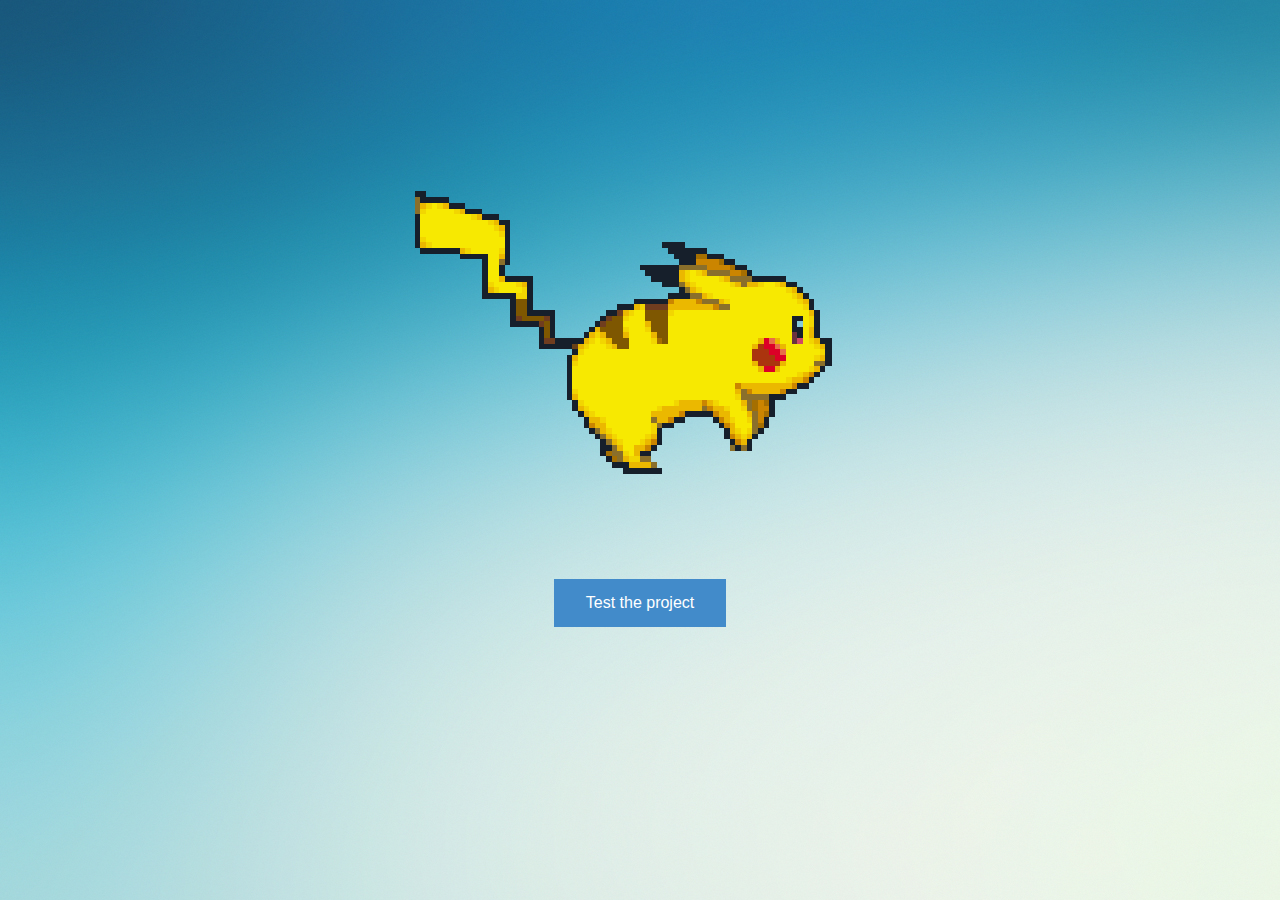
<file: CoreTest/wwwroot/index.html>
﻿<!DOCTYPE html>
<html xmlns="http://www.w3.org/1999/xhtml">
<head>
    <script src="https://ajax.googleapis.com/ajax/libs/jquery/3.2.1/jquery.min.js"></script>
    <title></title>
    <link rel="stylesheet" href="Project/style.css">
</head>
<body>
    <div class="horizontal">
        <div id="bg">
            <img src="Project/background.jpg" alt="">
        </div>

        <div class="vertical" style="margin-top: 150px;">
            <img src="Project/pika.gif" />
        </div>

        <br />
    </div>
    <div class="horizontal">
        <input id="testButton" class="btn btn-base" type="button" value="Test the project" />
    </div>
    <script>
    $('#testButton').click(function () {
        var options = {
            url: '/api/app',
            type: 'GET',
            dataType: 'json'
        };

        $('#testButton');
        $('#testButton').prop('disabled', true);
        $('#testButton').val('Testing...');
        $('#testButton').removeClass('btn-base');

        $.ajax(options)
            .done(function (data, jqXHR) {
                if (data.result.result) {
                    $('#testButton').addClass('btn-success');
                }
                else {
                    $('#testButton').addClass('btn-danger');
                }
                $('#testButton').val(data.result.message);
        })
        .fail(function (jqXHR, statusText, errorThrown) {
            alert("Oups.. Something went wrong :-(");
            $('#testButton').addClass('btn-danger');
        })
        .always(function (dataOrjqXHR, textStatus, jqXHROrerrorThrown) {
            $("input").prop('disabled', false);
        });
    });
    </script>
</body>
</html>
</file>
<file: CoreTest/wwwroot/Project/style.css>
﻿body {
}

#bg {
  position: fixed; 
  top: 0; 
  left: 0; 
  z-index: -100;
  /* Preserve aspet ratio */
  min-width: 100%;
  min-height: 100%;
}
div.horizontal {
    display: flex;
    justify-content: center;
}

div.vertical {
    display: flex;
    flex-direction: column;
    justify-content: center;
}

.btn {
    margin-top: 100px;
    border: none;
    color: white;
    padding: 15px 32px;
    text-align: center;
    text-decoration: none;
    display: inline-block;
    font-size: 16px;
}

.btn-base {
    background-color: #428BCA!important;
    border-color: #428BCA;
}
.btn-base:hover {
    background-color: #1B6AAA!important;
    border-color: #428BCA;
}

.btn-success {
    background-color: #87B87F!important;
    border-color: #87B87F;
}
.btn-success:hover {
    background-color: #629B58!important;
    border-color: #87B87F;
}

.btn-danger {
    background-color: #D15B47!important;
    border-color: #D15B47;
}
.btn-danger:hover {
    background-color: #B74635!important;
    border-color: #D15B47;
}

.btn:disabled {
    background-color: gray;
}

.hidden {
    display: none;
}
</file>
